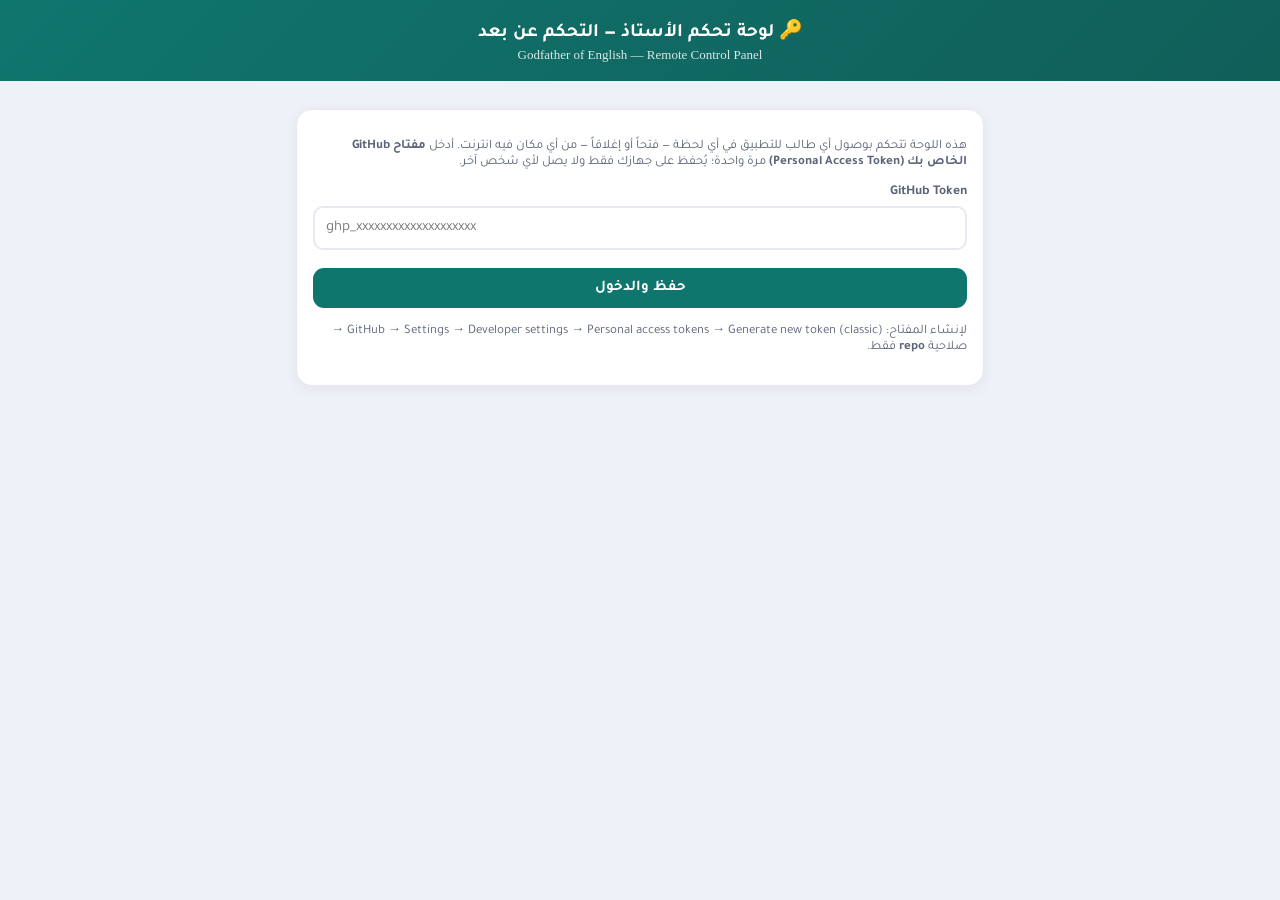
<file: admin/index.html>
<!DOCTYPE html>
<html lang="ar" dir="rtl">
<head>
<meta charset="UTF-8">
<meta name="viewport" content="width=device-width,initial-scale=1">
<title>لوحة تحكم الأستاذ — Godfather of English</title>
<link rel="preconnect" href="https://fonts.googleapis.com">
<link rel="stylesheet" href="https://fonts.googleapis.com/css2?family=Tajawal:wght@400;500;700;800&display=swap">
<style>
  :root{ --brand:#0f766e; --brand-2:#115e59; --bg:#eef1f8; --card:#fff; --line:#e6e9f2; --ink:#171b2e; --ink-soft:#5b6478; --ok:#15895a; --bad:#c0291a; }
  *{box-sizing:border-box}
  body{font-family:"Tajawal",Tahoma,Arial,sans-serif;background:var(--bg);color:var(--ink);margin:0;padding:0;direction:rtl}
  header{background:linear-gradient(135deg,var(--brand),var(--brand-2));color:#fff;padding:18px 16px;text-align:center}
  header h1{margin:0;font-size:19px}
  header div.en{font-family:Georgia,serif;font-size:13px;opacity:.85;margin-top:2px;direction:ltr}
  .wrap{max-width:720px;margin:0 auto;padding:16px}
  .card{background:var(--card);border:1px solid var(--line);border-radius:16px;padding:16px;margin:12px 0;box-shadow:0 3px 14px rgba(0,0,0,.06)}
  label{display:block;font-size:13.5px;font-weight:700;color:var(--ink-soft);margin-bottom:5px}
  input,select{width:100%;padding:11px;border:2px solid var(--line);border-radius:10px;font-size:15px;font-family:inherit}
  input[dir=ltr]{direction:ltr;text-align:left}
  button{background:var(--brand);color:#fff;border:0;border-radius:11px;padding:11px 16px;font-size:15px;font-weight:700;cursor:pointer;font-family:inherit}
  button.ghost{background:transparent;color:var(--brand);border:2px solid var(--brand)}
  button.bad{background:var(--bad)}
  button.ok{background:var(--ok)}
  button:disabled{opacity:.5;cursor:default}
  .row{display:flex;gap:10px;align-items:center;margin:8px 0}
  .row>*{flex:1}
  table{width:100%;border-collapse:collapse;font-size:14px;margin-top:10px}
  th,td{border:1px solid var(--line);padding:8px;text-align:center}
  th{background:var(--brand);color:#fff}
  .badge{padding:3px 10px;border-radius:20px;font-size:12px;font-weight:700;color:#fff}
  .badge.on{background:var(--ok)}
  .badge.off{background:var(--bad)}
  .muted{color:var(--ink-soft);font-size:13px}
  .msg{padding:10px 12px;border-radius:10px;margin:10px 0;font-size:14px}
  .msg.ok{background:#e8f6ef;color:var(--ok)}
  .msg.err{background:#fdeceb;color:var(--bad)}
  .hide{display:none}
</style>
</head>
<body>
<header>
  <h1>🔑 لوحة تحكم الأستاذ — التحكم عن بعد</h1>
  <div class="en">Godfather of English — Remote Control Panel</div>
</header>
<div class="wrap">

  <div class="card" id="auth-card">
    <p class="muted">هذه اللوحة تتحكم بوصول أي طالب للتطبيق في أي لحظة — فتحاً أو إغلاقاً — من أي مكان فيه انترنت.
    أدخل <b>مفتاح GitHub الخاص بك (Personal Access Token)</b> مرة واحدة؛ يُحفظ على جهازك فقط ولا يصل لأي شخص آخر.</p>
    <label>GitHub Token</label>
    <input id="pat" dir="ltr" type="password" placeholder="ghp_xxxxxxxxxxxxxxxxxxxx">
    <div style="height:10px"></div>
    <div class="row"><button id="btn-save-pat">حفظ والدخول</button></div>
    <p class="muted">لإنشاء المفتاح: GitHub → Settings → Developer settings → Personal access tokens → Generate new token (classic) → صلاحية <b>repo</b> فقط.</p>
  </div>

  <div id="app-area" class="hide">
    <div class="card">
      <div class="row">
        <label style="flex:0 0 auto;margin:0">🚨 إغلاق التطبيق على الجميع فوراً</label>
        <select id="global-lock"><option value="false">مفعّل (الجميع يعمل بشكل طبيعي)</option><option value="true">إيقاف كل الطلاب الآن</option></select>
      </div>
      <button id="btn-save-global" class="ok">حفظ</button>
      <div id="msg-global"></div>
    </div>

    <div class="card">
      <h3>➕ إضافة / تعديل وصول طالب</h3>
      <label>الرقم التعريفي للطالب (مثل GF-AB12X)</label>
      <input id="sid" dir="ltr" placeholder="GF-XXXXX">
      <div class="row">
        <div><label>الوصول</label><select id="sid-access"><option value="true">مفتوح</option><option value="false">مغلق</option></select></div>
        <div><label>حتى تاريخ (اختياري)</label><input id="sid-until" type="date"></div>
      </div>
      <label>ملاحظة (تظهر للطالب عند الإغلاق)</label>
      <input id="sid-note" placeholder="مثال: الرجاء تسديد القسط أو التواصل معي">
      <div style="height:10px"></div>
      <button id="btn-save-sid">حفظ</button>
      <div id="msg-sid"></div>
    </div>

    <div class="card">
      <h3>📋 الطلاب المضافون حالياً</h3>
      <table id="tbl"><thead><tr><th>الرقم</th><th>الحالة</th><th>حتى</th><th>حذف</th></tr></thead><tbody></tbody></table>
      <p class="muted" id="empty-note">لا يوجد طلاب مضافون بعد.</p>
    </div>

    <div class="card">
      <button class="ghost" id="btn-refresh">🔄 تحديث من GitHub</button>
      <button class="ghost" id="btn-logout">🚪 خروج (حذف المفتاح من هذا الجهاز)</button>
    </div>
  </div>

</div>

<script>
(function(){
  var OWNER='Ahmadcyper1982', REPO='godfather-english', PATH='remote-config.json', BRANCH='main';
  var API='https://api.github.com/repos/'+OWNER+'/'+REPO+'/contents/'+PATH;
  var $=function(id){return document.getElementById(id);};
  var cfg=null, sha=null;

  function b64encode(str){ return btoa(unescape(encodeURIComponent(str))); }
  function b64decode(str){ return decodeURIComponent(escape(atob(str))); }

  function pat(){ return localStorage.getItem('gf_admin_pat')||''; }

  function api(method, body){
    return fetch(API+'?ref='+BRANCH, {
      method:method||'GET',
      headers:{ 'Authorization':'Bearer '+pat(), 'Accept':'application/vnd.github+json' },
      body: body? JSON.stringify(body): undefined
    });
  }

  function load(){
    return api('GET').then(function(r){
      if(!r.ok) throw new Error('فشل تحميل الملف ('+r.status+'). تحقق من صلاحية المفتاح أو من اسم المستودع.');
      return r.json();
    }).then(function(j){
      sha=j.sha;
      cfg=JSON.parse(b64decode(j.content));
      render();
    });
  }

  function saveCfg(msg){
    cfg.updated=new Date().toISOString();
    var content=b64encode(JSON.stringify(cfg,null,2));
    return fetch(API, {
      method:'PUT',
      headers:{ 'Authorization':'Bearer '+pat(), 'Accept':'application/vnd.github+json' },
      body:JSON.stringify({ message: msg||'تحديث التحكم عن بعد', content:content, sha:sha, branch:BRANCH })
    }).then(function(r){
      if(!r.ok) return r.json().then(function(e){ throw new Error(e.message||'فشل الحفظ'); });
      return r.json();
    }).then(function(j){ sha=j.content.sha; });
  }

  function render(){
    $('global-lock').value = cfg.globalLock? 'true':'false';
    var tb=$('tbl').querySelector('tbody'); tb.innerHTML='';
    var ids=Object.keys(cfg.students||{});
    $('empty-note').classList.toggle('hide', ids.length>0);
    ids.forEach(function(id){
      var e=cfg.students[id];
      var tr=document.createElement('tr');
      var badge = e.access? '<span class="badge on">مفتوح</span>' : '<span class="badge off">مغلق</span>';
      tr.innerHTML='<td dir="ltr">'+id+'</td><td>'+badge+'</td><td>'+(e.until? new Date(e.until).toLocaleDateString('ar-EG'):'—')+'</td><td><button class="bad" data-del="'+id+'">حذف</button></td>';
      tb.appendChild(tr);
    });
    tb.querySelectorAll('[data-del]').forEach(function(b){
      b.onclick=function(){
        var id=this.getAttribute('data-del');
        if(!confirm('حذف الطالب '+id+' من قائمة التحكم؟')) return;
        delete cfg.students[id];
        saveCfg('حذف طالب '+id).then(render);
      };
    });
  }

  $('btn-save-pat').onclick=function(){
    var v=$('pat').value.trim();
    if(!v){ alert('أدخل المفتاح أولاً'); return; }
    localStorage.setItem('gf_admin_pat', v);
    boot();
  };

  $('btn-refresh').onclick=function(){ load(); };
  $('btn-logout').onclick=function(){ localStorage.removeItem('gf_admin_pat'); location.reload(); };

  $('btn-save-global').onclick=function(){
    cfg.globalLock = ($('global-lock').value==='true');
    saveCfg('تحديث الإغلاق الشامل').then(function(){
      $('msg-global').innerHTML='<div class="msg ok">تم الحفظ ✅</div>';
    }).catch(function(e){ $('msg-global').innerHTML='<div class="msg err">'+e.message+'</div>'; });
  };

  $('btn-save-sid').onclick=function(){
    var id=$('sid').value.trim().toUpperCase();
    if(!id){ alert('أدخل الرقم التعريفي للطالب'); return; }
    cfg.students=cfg.students||{};
    var until=$('sid-until').value? new Date($('sid-until').value+'T23:59:59').getTime(): null;
    cfg.students[id]={ access: $('sid-access').value==='true', until: until, note: $('sid-note').value.trim() };
    saveCfg('تحديث وصول '+id).then(function(){
      $('msg-sid').innerHTML='<div class="msg ok">تم الحفظ ✅ — سيرى الطالب التغيير بأول اتصال بالانترنت.</div>';
      $('sid').value=''; $('sid-until').value=''; $('sid-note').value='';
      render();
    }).catch(function(e){ $('msg-sid').innerHTML='<div class="msg err">'+e.message+'</div>'; });
  };

  function boot(){
    if(!pat()){ $('auth-card').classList.remove('hide'); $('app-area').classList.add('hide'); return; }
    $('auth-card').classList.add('hide'); $('app-area').classList.remove('hide');
    load().catch(function(e){ alert(e.message); localStorage.removeItem('gf_admin_pat'); location.reload(); });
  }
  boot();
})();
</script>
</body>
</html>
</file>
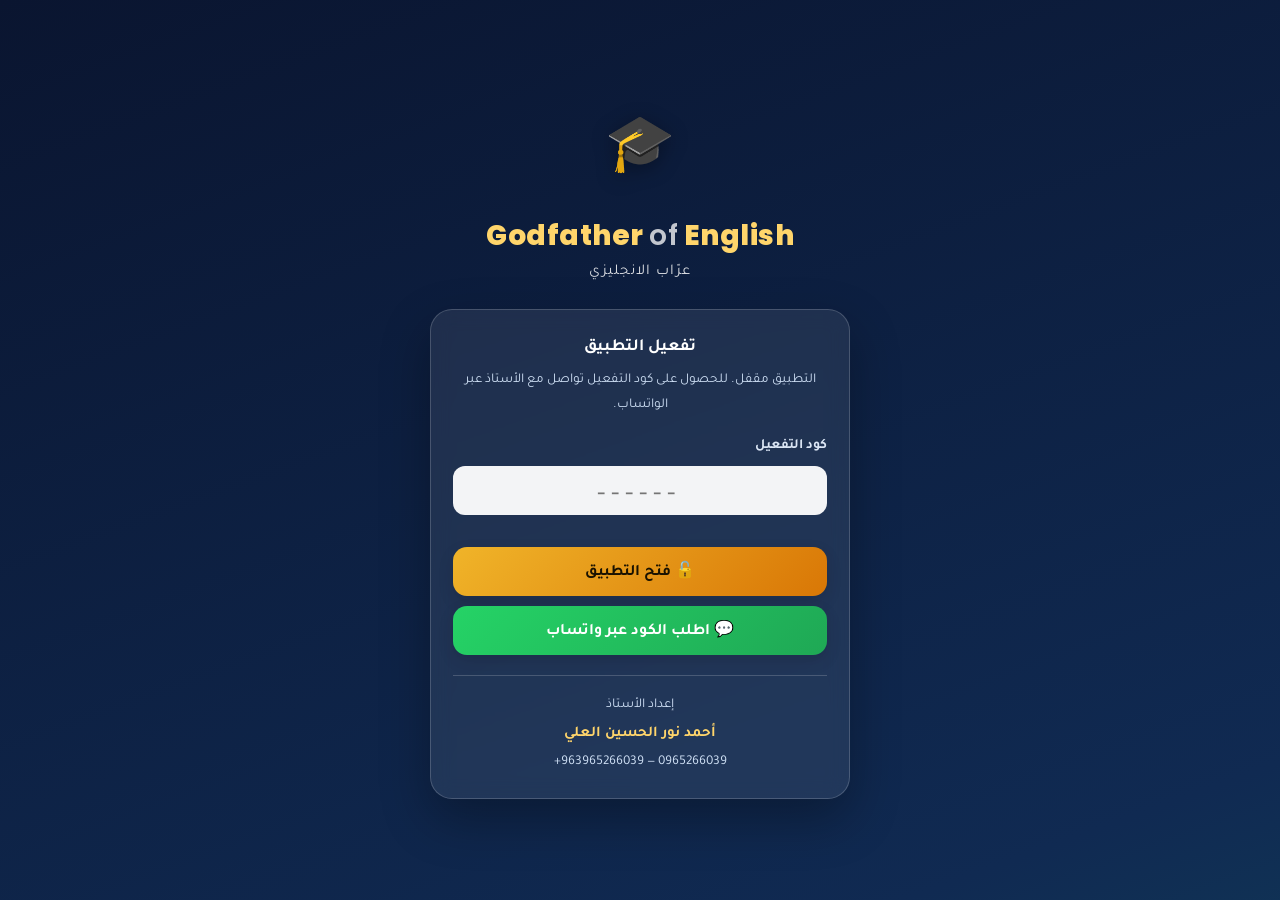
<file: www/index.html>
<!DOCTYPE html>
<html lang="ar" dir="rtl">
<head>
<meta charset="UTF-8">
<meta name="viewport" content="width=device-width,initial-scale=1,viewport-fit=cover,maximum-scale=1">
<meta name="theme-color" content="#0b1a3a">
<title>Godfather of English</title>
<link rel="preconnect" href="https://fonts.googleapis.com">
<link rel="stylesheet" href="https://fonts.googleapis.com/css2?family=Tajawal:wght@400;500;700;800&family=Poppins:wght@600;700;800&display=swap">
<link rel="stylesheet" href="css/app.css">
</head>
<body data-theme="found">

<!-- ================= شاشة القفل ================= -->
<section id="s-lock" class="screen active">
  <div class="lock-screen">
    <div class="brand">
      <div class="logo">🎓</div>
      <h1 class="brand-en">Godfather <span>of</span> English</h1>
      <div class="en-name">عرّاب الانجليزي</div>
    </div>

    <div class="lock-panel">
      <h3 style="margin:0 0 4px;color:#fff;font-size:17px;text-align:center">تفعيل التطبيق</h3>
      <p style="text-align:center;font-size:13.5px;color:#cfe0f5;margin:0 0 14px">
        التطبيق مقفل. للحصول على كود التفعيل تواصل مع الأستاذ عبر الواتساب.
      </p>

      <div class="field">
        <label for="inp-code">كود التفعيل</label>
        <input id="inp-code" class="code-input" type="text" inputmode="numeric" maxlength="8" placeholder="______" autocomplete="off">
      </div>
      <div class="err" id="lock-err"></div>

      <button class="btn accent" id="btn-unlock">🔓 فتح التطبيق</button>
      <div style="height:10px"></div>
      <button class="btn wa" id="btn-wa-code">💬 اطلب الكود عبر واتساب</button>

      <div class="teacher-card">
        إعداد الأستاذ<br>
        <b>أحمد نور الحسين العلي</b><br>
        <span class="num" dir="ltr">0965266039</span> — <span class="num" dir="ltr">+963965266039</span>
      </div>
    </div>
  </div>
</section>

<!-- ================= تسجيل الطالب ================= -->
<section id="s-register" class="screen">
  <div class="topbar"><div class="topbar-row"><h1>أهلاً بك 👋<span class="sub">خطوة أخيرة قبل البدء</span></h1></div></div>
  <div class="wrap">
    <div class="card">
      <h2>بياناتك</h2>
      <p class="muted">هذه البيانات تُستخدم في تقريرك الشهري الذي يصل للأستاذ، وتبقى محفوظة على جهازك فقط.</p>
      <div class="field">
        <label for="inp-name">الاسم الثلاثي</label>
        <input id="inp-name" type="text" placeholder="مثال: محمد أحمد العلي" autocomplete="name">
      </div>
      <div class="field">
        <label for="inp-city">المحافظة / المدرسة (اختياري)</label>
        <input id="inp-city" type="text" placeholder="مثال: حمص — ثانوية ابن خلدون">
      </div>
      <div class="field">
        <label for="inp-branch">صفك الحالي</label>
        <select id="inp-branch">
          <option value="">— اختر —</option>
          <option value="g9">الصف التاسع</option>
          <option value="sci">البكالوريا — الفرع العلمي</option>
          <option value="lit">البكالوريا — الفرع الأدبي</option>
        </select>
      </div>
      <div class="err" id="reg-err"></div>
      <button class="btn" id="btn-register">ابدأ رحلتك 🚀</button>
    </div>
    <div class="card tint">
      <b>مسارك في التطبيق</b>
      <ol class="steps" style="margin-bottom:0">
        <li><b>التأسيس أولاً:</b> تبني الأساس من الصفر — الحروف، الأزمنة، المفردات.</li>
        <li><b>قسمك الدراسي:</b> يُفتح بعد إنهاء التأسيس، ويغطي منهاجك وحدة وحدة.</li>
        <li><b>الكتابة والامتحانات:</b> تتدرّب على المواضيع ونماذج الدورات.</li>
      </ol>
    </div>
  </div>
</section>

<!-- ================= الرئيسية ================= -->
<section id="s-home" class="screen">
  <div class="topbar">
    <div class="topbar-row">
      <h1 id="home-hello">أهلاً<span class="sub">Godfather of English</span></h1>
      <button class="iconbtn" id="btn-teacher" title="لوحة المعلم">🔑</button>
      <button class="iconbtn" id="btn-settings" title="الإعدادات">⚙️</button>
    </div>
  </div>
  <div class="wrap">

    <div class="card">
      <h2>📊 تقدّمك الإجمالي</h2>
      <div class="bar"><i id="home-bar" style="width:0%"></i></div>
      <div class="muted" id="home-bar-txt">لم تبدأ بعد</div>
      <div class="stats">
        <div class="stat"><span class="v" id="st-units">0</span><span class="k">وحدة مُنجزة</span></div>
        <div class="stat"><span class="v" id="st-avg">—</span><span class="k">متوسط الاختبارات</span></div>
        <div class="stat"><span class="v" id="st-days">0</span><span class="k">يوم دراسة</span></div>
      </div>
    </div>

    <div class="sec-title"><span class="ico">📚</span> أقسام التطبيق</div>
    <div class="grid" id="home-grid"></div>

    <div class="sec-title"><span class="ico">📈</span> متابعة الأستاذ</div>
    <div class="card">
      <p style="margin-top:0">في نهاية كل شهر أرسل تقرير أدائك للأستاذ بضغطة واحدة، ليعرف نقاط قوتك وما تحتاج شرحه أكثر.</p>
      <div id="report-due" class="box box-tip hide"><b class="box-title">⏰ حان وقت التقرير الشهري</b>مرّ شهر على آخر تقرير أرسلته. أرسل تقرير هذا الشهر الآن.</div>
      <button class="btn wa" id="btn-send-report">📤 إرسال تقريري الشهري عبر واتساب</button>
      <div class="btn-row">
        <button class="btn ghost sm" id="btn-view-report" style="flex:1">👁️ معاينة التقرير</button>
        <button class="btn ghost sm" id="btn-wa-ask" style="flex:1">💬 اسأل الأستاذ</button>
      </div>
    </div>

    <div class="sec-title"><span class="ico">🎯</span> نقاط تحتاج تقويتها</div>
    <div class="card" id="weak-card"><p class="muted" style="margin:0">ابدأ بحل الاختبارات وسيظهر هنا تحليل دقيق لنقاط ضعفك.</p></div>

    <div class="foot">
      <b>Godfather of English</b><br>
      إعداد الأستاذ: أحمد نور الحسين العلي<br>
      للتواصل: <span class="num" dir="ltr">0965266039</span>
    </div>
  </div>
</section>

<!-- ================= قائمة وحدات قسم ================= -->
<section id="s-section" class="screen">
  <div class="topbar">
    <div class="topbar-row">
      <button class="iconbtn" data-back="s-home">→</button>
      <h1 id="sec-title">القسم<span class="sub" id="sec-sub"></span></h1>
    </div>
  </div>
  <div class="wrap">
    <div class="card">
      <div class="bar"><i id="sec-bar" style="width:0%"></i></div>
      <div class="muted" id="sec-bar-txt"></div>
    </div>
    <div id="sec-list"></div>
    <div class="foot">أ. أحمد نور الحسين العلي — <span class="num" dir="ltr">0965266039</span></div>
  </div>
</section>

<!-- ================= درس / وحدة ================= -->
<section id="s-unit" class="screen">
  <div class="topbar">
    <div class="topbar-row">
      <button class="iconbtn" data-back="s-section">→</button>
      <h1 id="unit-title">الوحدة<span class="sub" id="unit-sub"></span></h1>
    </div>
  </div>
  <div class="wrap">
    <div id="unit-body"></div>
    <div class="card tint center">
      <b>جاهز للاختبار؟</b>
      <p class="muted" style="margin:6px 0 12px">اختبار الوحدة يحدد نسبة إتقانك ويُسجَّل في تقريرك.</p>
      <button class="btn accent" id="btn-start-quiz">📝 ابدأ اختبار الوحدة</button>
    </div>
    <div class="foot">أ. أحمد نور الحسين العلي — <span class="num" dir="ltr">0965266039</span></div>
  </div>
</section>

<!-- ================= الاختبار ================= -->
<section id="s-quiz" class="screen">
  <div class="topbar">
    <div class="topbar-row">
      <button class="iconbtn" id="quiz-exit">→</button>
      <h1 id="quiz-title">اختبار<span class="sub" id="quiz-sub"></span></h1>
    </div>
  </div>
  <div class="wrap">
    <div class="card" style="padding:12px 16px">
      <div class="bar"><i id="quiz-bar" style="width:0%"></i></div>
      <div class="muted" id="quiz-count" style="text-align:center"></div>
    </div>
    <div id="quiz-body"></div>
    <button class="btn" id="btn-quiz-next">التالي ←</button>
    <div class="spacer"></div>
  </div>
</section>

<!-- ================= النتيجة ================= -->
<section id="s-result" class="screen">
  <div class="topbar"><div class="topbar-row"><h1>النتيجة<span class="sub" id="res-sub"></span></h1></div></div>
  <div class="wrap">
    <div class="card result-big">
      <div class="pct" id="res-pct">0%</div>
      <div class="lbl" id="res-lbl"></div>
    </div>
    <div class="card" id="res-detail"></div>
    <div class="btn-row">
      <button class="btn ghost" id="btn-res-review">🔍 مراجعة الأخطاء</button>
      <button class="btn" id="btn-res-back">متابعة ←</button>
    </div>
    <div class="spacer"></div>
  </div>
</section>

<!-- ================= قسم الكتابة ================= -->
<section id="s-write" class="screen">
  <div class="topbar">
    <div class="topbar-row">
      <button class="iconbtn" data-back="s-home">→</button>
      <h1 id="wr-title">تدريب الكتابة<span class="sub" id="wr-sub"></span></h1>
    </div>
  </div>
  <div class="wrap"><div id="wr-body"></div>
    <div class="foot">أ. أحمد نور الحسين العلي — <span class="num" dir="ltr">0965266039</span></div>
  </div>
</section>

<!-- ================= نافذة منبثقة ================= -->
<div class="modal" id="modal">
  <div class="modal-box">
    <h3 id="modal-title">عنوان</h3>
    <div id="modal-body"></div>
    <div style="height:12px"></div>
    <button class="btn ghost" id="modal-close">إغلاق</button>
  </div>
</div>

<script src="data/foundation.js"></script>
<script src="data/grade9.js"></script>
<script src="data/scientific.js"></script>
<script src="data/literary.js"></script>
<script src="data/writing.js"></script>
<script src="data/exams.js"></script>
<script src="js/app.js"></script>
</body>
</html>
</file>
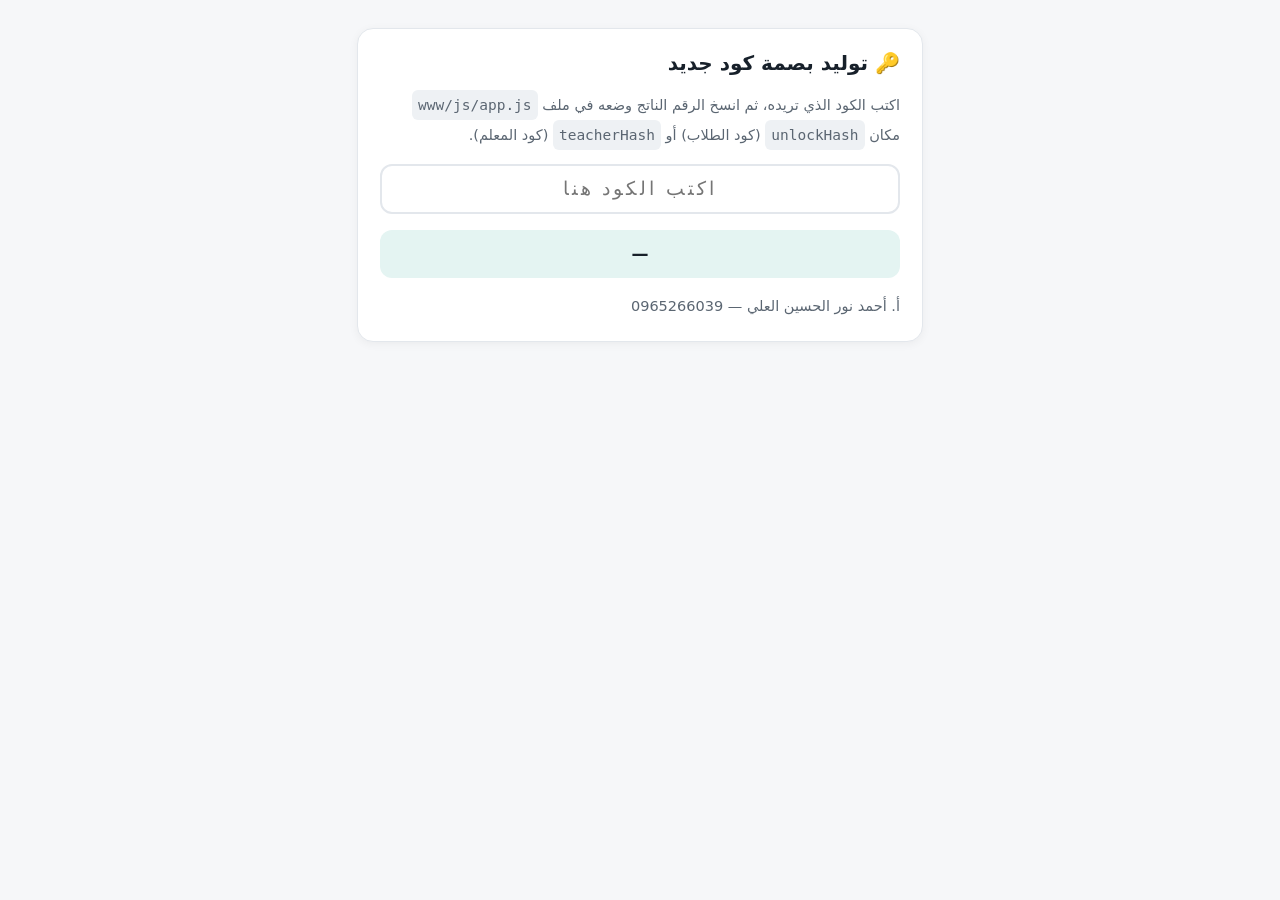
<file: hash.html>
<!doctype html><html lang="ar" dir="rtl"><head><meta charset="utf-8">
<meta name="viewport" content="width=device-width,initial-scale=1"><title>توليد بصمة الكود</title>
<style>body{font-family:system-ui,"Segoe UI",Tahoma,sans-serif;background:#f6f7f9;color:#17202a;margin:0;padding:28px}
.card{max-width:520px;margin:0 auto;background:#fff;border:1px solid #e3e7ec;border-radius:16px;padding:22px;box-shadow:0 2px 10px rgba(0,0,0,.05)}
h1{font-size:20px;margin:0 0 6px}p{color:#5b6672;font-size:14.5px;line-height:1.8}
input{width:100%;padding:12px;font-size:19px;text-align:center;letter-spacing:3px;border:2px solid #e3e7ec;border-radius:12px;box-sizing:border-box}
.out{margin-top:16px;padding:14px;background:#e4f4f2;border-radius:12px;font-size:17px;text-align:center;font-weight:700;direction:ltr}
code{background:#eef1f4;padding:2px 6px;border-radius:6px;direction:ltr;display:inline-block}</style></head><body>
<div class="card">
<h1>🔑 توليد بصمة كود جديد</h1>
<p>اكتب الكود الذي تريده، ثم انسخ الرقم الناتج وضعه في ملف <code>www/js/app.js</code> مكان <code>unlockHash</code> (كود الطلاب) أو <code>teacherHash</code> (كود المعلم).</p>
<input id="c" placeholder="اكتب الكود هنا" autocomplete="off">
<div class="out" id="o">—</div>
<p style="margin-bottom:0">أ. أحمد نور الحسين العلي — <span dir="ltr">0965266039</span></p>
</div>
<script>
function hash(s){var h=5381,i;s=String(s);for(i=0;i<s.length;i++){h=((h<<5)+h+s.charCodeAt(i))>>>0;}return h;}
var c=document.getElementById('c'),o=document.getElementById('o');
c.oninput=function(){var v=c.value.trim();o.textContent=v?hash(v):'—';};
</script></body></html>
</file>
<file: www/css/app.css>
/* ==========================================================
   Godfather of English (عرّاب الانجليزي) — تطبيق تعليم اللغة الإنجليزية
   إعداد الأستاذ أحمد نور الحسين العلي
   ========================================================== */

:root{
  --bg:#eef1f8;
  --card:#ffffff;
  --ink:#171b2e;
  --ink-soft:#5b6478;
  --line:#e6e9f2;
  --ok:#15895a;
  --warn:#b45309;
  --bad:#c0291a;
  --radius:18px;
  --shadow:0 3px 16px rgba(23,27,55,.06);
  --shadow-lg:0 14px 40px rgba(23,27,55,.16);

  /* الهوية الافتراضية (التأسيس) */
  --brand:#0f766e;
  --brand-2:#115e59;
  --brand-ink:#ffffff;
  --accent:#f59e0b;
  --brand-tint:#e6f5f3;
}

/* ===== هويات الأقسام ===== */
body[data-theme="found"]{ --brand:#0f766e; --brand-2:#134e4a; --accent:#f0b429; --brand-tint:#e4f4f2; }
body[data-theme="g9"]   { --brand:#0b3d91; --brand-2:#072a66; --accent:#ff6a00; --brand-tint:#e7eefb; }
body[data-theme="sci"]  { --brand:#7a0000; --brand-2:#4d0000; --accent:#b30000; --brand-tint:#fbeaea; }
body[data-theme="lit"]  { --brand:#14204a; --brand-2:#0a1230; --accent:#d4af37; --brand-tint:#eceffa; }
body[data-theme="write"]{ --brand:#5b21b6; --brand-2:#3f1577; --accent:#f59e0b; --brand-tint:#f0e9fc; }
body[data-theme="exam"] { --brand:#1f2937; --brand-2:#0f172a; --accent:#f97316; --brand-tint:#eceef1; }

*{ box-sizing:border-box; -webkit-tap-highlight-color:transparent; }
html,body{ margin:0; padding:0; }
html{ -webkit-text-size-adjust:100%; }

body{
  font-family:"Tajawal","Noto Naskh Arabic","Segoe UI",Tahoma,Arial,sans-serif;
  background:var(--bg);
  color:var(--ink);
  line-height:1.9;
  font-size:16px;
  direction:rtl;
  overscroll-behavior-y:contain;
  padding-bottom:env(safe-area-inset-bottom);
}

/* ===== عناصر إنجليزية داخل نص عربي ===== */
.en{
  direction:ltr; unicode-bidi:isolate; display:inline-block;
  font-family:"Poppins","Times New Roman",Georgia,serif; font-weight:600; color:#0f172a;
}
.en-blk{
  direction:ltr; unicode-bidi:isolate; display:block; text-align:left;
  font-family:"Poppins","Times New Roman",Georgia,serif; line-height:1.75;
}
.num{ direction:ltr; unicode-bidi:isolate; display:inline-block; }

/* ===== شاشات ===== */
.screen{ display:none; min-height:100vh; }
.screen.active{ display:block; animation:fade .28s cubic-bezier(.2,.8,.2,1); }
@keyframes fade{ from{opacity:0; transform:translateY(10px)} to{opacity:1; transform:none} }

.wrap{ max-width:720px; margin:0 auto; padding:16px; }

/* ===== الترويسة ===== */
.topbar{
  position:sticky; top:0; z-index:40;
  background:linear-gradient(135deg,var(--brand),var(--brand-2) 70%);
  color:#fff; padding:calc(12px + env(safe-area-inset-top)) 14px 12px;
  box-shadow:0 4px 18px rgba(0,0,0,.2);
  backdrop-filter:blur(6px);
}
.topbar-row{ max-width:720px; margin:0 auto; display:flex; align-items:center; gap:10px; }
.topbar h1{ font-size:18px; margin:0; font-weight:700; flex:1; line-height:1.4; }
.topbar .sub{ font-size:12px; opacity:.85; font-weight:400; display:block; margin-top:1px; }
.iconbtn{
  background:rgba(255,255,255,.16); border:0; color:#fff; width:38px; height:38px;
  border-radius:11px; font-size:19px; cursor:pointer; display:grid; place-items:center;
  flex:0 0 auto; transition:background .15s;
}
.iconbtn:active{ background:rgba(255,255,255,.3); }

/* ===== البطاقات ===== */
.card{
  background:var(--card); border:1px solid var(--line); border-radius:var(--radius);
  padding:16px; margin:12px 0; box-shadow:var(--shadow);
  transition:box-shadow .2s;
}
.card.tint{ background:var(--brand-tint); border-color:transparent; }
.card h2{ font-size:17px; margin:0 0 10px; color:var(--brand-2); }
.card h3{ font-size:15px; margin:14px 0 6px; color:var(--brand); }
.card p{ margin:8px 0; }
.card p:last-child{ margin-bottom:0; }

.sec-title{
  display:flex; align-items:center; gap:9px; font-size:16px; font-weight:700;
  color:#fff; background:linear-gradient(90deg,var(--brand),var(--brand-2));
  padding:10px 14px; border-radius:12px; margin:22px 0 10px;
  border-inline-start:6px solid var(--accent);
}
.sec-title .ico{ font-size:18px; }

.muted{ color:var(--ink-soft); font-size:14px; }
.center{ text-align:center; }

/* ===== الأزرار ===== */
.btn{
  display:inline-flex; align-items:center; justify-content:center; gap:8px;
  background:linear-gradient(135deg,var(--brand),var(--brand-2)); color:#fff; border:0; border-radius:14px;
  padding:13px 20px; font-size:16px; font-weight:700; cursor:pointer;
  font-family:inherit; transition:transform .12s, filter .15s, box-shadow .15s; width:100%;
  min-height:48px; box-shadow:0 6px 16px rgba(0,0,0,.12);
}
.btn:active{ transform:scale(.97); filter:brightness(.94); box-shadow:0 2px 8px rgba(0,0,0,.14); }
.btn.ghost{ background:transparent; color:var(--brand); border:2px solid var(--brand); box-shadow:none; }
.btn.accent{ background:linear-gradient(135deg,var(--accent),#d97706); color:#1a1200; }
.btn.wa{ background:linear-gradient(135deg,#25d366,#1fa855); color:#fff; }
.btn.sm{ padding:9px 14px; font-size:14px; width:auto; min-height:40px; border-radius:11px; }
.btn[disabled]{ opacity:.45; pointer-events:none; }
.btn-row{ display:flex; gap:10px; margin-top:12px; }
.btn-row .btn{ flex:1; }

/* ===== الحقول ===== */
.field{ margin:12px 0; }
.field label{ display:block; font-size:14px; font-weight:700; margin-bottom:6px; color:var(--ink-soft); }
input[type=text],input[type=tel],input[type=password],select,textarea{
  width:100%; padding:13px 14px; border:2px solid var(--line); border-radius:12px;
  font-size:16px; font-family:inherit; background:#fff; color:var(--ink);
  transition:border-color .15s;
}
input:focus,select:focus,textarea:focus{ outline:none; border-color:var(--brand); }
textarea{ min-height:130px; line-height:1.8; resize:vertical; }
.code-input{
  text-align:center; letter-spacing:.5em; font-size:24px; font-weight:800;
  direction:ltr; font-family:"Courier New",monospace; padding-inline-start:.5em;
}

/* ===== شبكة الأقسام ===== */
.grid{ display:grid; grid-template-columns:1fr 1fr; gap:12px; }
.tile{
  background:var(--card); border:1px solid var(--line); border-radius:var(--radius);
  padding:18px 14px; text-align:center; cursor:pointer; box-shadow:var(--shadow);
  transition:transform .14s, box-shadow .18s; position:relative; overflow:hidden;
}
.tile:active{ transform:scale(.96); box-shadow:var(--shadow-lg); }
.tile::before{ content:""; position:absolute; inset:0 0 auto 0; height:5px; background:linear-gradient(90deg,var(--tile-c,var(--brand)),var(--accent)); }
.tile .emo{ font-size:34px; display:block; margin-bottom:6px; filter:drop-shadow(0 2px 4px rgba(0,0,0,.12)); }
.tile .nm{ display:block; font-weight:800; font-size:15px; color:var(--ink); line-height:1.35; }
.tile .ds{ display:block; font-size:12px; color:var(--ink-soft); margin-top:4px; }
.tile.locked{ opacity:.55; }
.tile .lockmark{ position:absolute; top:8px; left:8px; font-size:15px; }

/* ===== قائمة الوحدات ===== */
.unit{
  display:flex; align-items:center; gap:12px; background:var(--card);
  border:1px solid var(--line); border-radius:14px; padding:13px 14px; margin:9px 0;
  cursor:pointer; box-shadow:var(--shadow); transition:transform .12s;
}
.unit:active{ transform:scale(.99); }
.unit .n{
  width:38px; height:38px; flex:0 0 auto; border-radius:11px; display:grid; place-items:center;
  background:var(--brand-tint); color:var(--brand-2); font-weight:800; font-size:15px;
}
.unit.done .n{ background:var(--ok); color:#fff; }
.unit .t{ flex:1; min-width:0; }
.unit .t b{ display:block; font-size:15px; }
.unit .t small{ color:var(--ink-soft); font-size:12.5px; display:block; }
.unit .chev{ color:var(--ink-soft); font-size:18px; }
.badge{
  background:var(--ok); color:#fff; font-size:11.5px; padding:3px 9px;
  border-radius:20px; font-weight:700; white-space:nowrap;
}
.badge.gray{ background:#9aa3b2; }
.badge.warn{ background:var(--warn); }
.badge.bad{ background:var(--bad); }

/* ===== الجداول ===== */
.tbl-wrap{ overflow-x:auto; margin:10px -4px; -webkit-overflow-scrolling:touch; }
table{ width:100%; border-collapse:collapse; font-size:14.5px; }
th,td{ border:1px solid var(--line); padding:9px 10px; text-align:right; vertical-align:top; }
th{ background:var(--brand); color:#fff; font-weight:700; font-size:14px; }
tbody tr:nth-child(even){ background:#fafbfd; }

/* ===== صناديق الشرح ===== */
.box{ border-radius:13px; padding:13px 15px; margin:11px 0; border-inline-start:5px solid; font-size:15px; }
.box b{ color:inherit; }
.box-rule { background:#eef6ff; border-color:#1d4ed8; }
.box-tip  { background:#fff7e6; border-color:#d97706; }
.box-warn { background:#fdecec; border-color:#b42318; }
.box-note { background:#f1f5f9; border-color:#64748b; }
.box-ex   { background:#ecfdf5; border-color:#059669; }
.box-title{ display:block; font-weight:800; margin-bottom:5px; }

.vocab-row{ display:flex; gap:10px; padding:9px 0; border-bottom:1px dashed var(--line); align-items:baseline; }
.vocab-row:last-child{ border-bottom:0; }
.vocab-row .w{ flex:0 0 42%; }
.vocab-row .m{ flex:1; color:var(--ink-soft); font-size:14.5px; }

/* ===== شريط التقدم ===== */
.bar{ height:10px; background:var(--line); border-radius:20px; overflow:hidden; margin:7px 0; }
.bar > i{ display:block; height:100%; background:linear-gradient(90deg,var(--brand),var(--accent)); border-radius:20px; transition:width .5s; }

.stats{ display:grid; grid-template-columns:repeat(3,1fr); gap:10px; margin:12px 0; }
.stat{ background:var(--card); border:1px solid var(--line); border-radius:13px; padding:12px 8px; text-align:center; }
.stat .v{ font-size:21px; font-weight:800; color:var(--brand); display:block; }
.stat .k{ font-size:11.5px; color:var(--ink-soft); }

/* ===== الاختبارات ===== */
.q{ background:var(--card); border:1px solid var(--line); border-radius:14px; padding:15px; margin:12px 0; box-shadow:var(--shadow); }
.q .qn{ font-size:12.5px; color:var(--ink-soft); font-weight:700; margin-bottom:6px; }
.q .qt{ font-size:16px; margin-bottom:11px; line-height:1.85; }
.opt{
  display:block; width:100%; text-align:right; background:#fff; border:2px solid var(--line);
  border-radius:12px; padding:12px 14px; margin:7px 0; font-size:15.5px; cursor:pointer;
  font-family:inherit; color:var(--ink); transition:all .15s; min-height:46px;
}
.opt:active{ transform:scale(.99); }
.opt.sel{ border-color:var(--brand); background:var(--brand-tint); }
.opt.right{ border-color:var(--ok); background:#e8f6ef; }
.opt.wrong{ border-color:var(--bad); background:#fdeceb; }
.expl{ margin-top:10px; padding:11px 13px; background:#f1f5f9; border-radius:11px; font-size:14.5px; border-inline-start:4px solid var(--brand); }
.expl b{ color:var(--brand-2); }

/* ===== نتيجة ===== */
.result-big{ text-align:center; padding:26px 16px; }
.result-big .pct{ font-size:58px; font-weight:800; line-height:1; color:var(--brand); }
.result-big .lbl{ font-size:16px; color:var(--ink-soft); margin-top:6px; }
.ring{ width:120px; height:120px; margin:0 auto 10px; }

/* ===== الفوتر ===== */
.foot{
  text-align:center; padding:22px 16px calc(26px + env(safe-area-inset-bottom));
  color:var(--ink-soft); font-size:13px; line-height:2;
}
.foot b{ color:var(--brand-2); }

/* ===== شاشة القفل ===== */
.lock-screen{
  min-height:100vh; display:flex; flex-direction:column; justify-content:center;
  background:linear-gradient(160deg,#0a1530 0%,#102a52 45%,#0f766e 100%);
  background-size:200% 200%;
  animation:bgshift 14s ease infinite;
  color:#fff; padding:26px 20px calc(26px + env(safe-area-inset-bottom));
}
@keyframes bgshift{ 0%{background-position:0% 0%} 50%{background-position:100% 100%} 100%{background-position:0% 0%} }
.lock-screen .brand{ text-align:center; margin-bottom:22px; }
.lock-screen .brand .logo{ font-size:56px; filter:drop-shadow(0 4px 10px rgba(0,0,0,.35)); }
.lock-screen .brand h1.brand-en{
  font-family:"Poppins","Times New Roman",serif; font-size:28px; margin:10px 0 4px;
  color:#ffd56b; letter-spacing:.5px; font-weight:800; direction:ltr; line-height:1.3;
}
.lock-screen .brand h1.brand-en span{ color:#fff; opacity:.75; font-weight:600; }
.lock-screen .brand .en-name{ font-size:15px; opacity:.85; letter-spacing:1px; }
.lock-panel{
  background:rgba(255,255,255,.08); border:1px solid rgba(255,255,255,.18);
  border-radius:22px; padding:22px; backdrop-filter:blur(10px); max-width:420px;
  margin:0 auto; width:100%; box-shadow:0 20px 50px rgba(0,0,0,.3);
}
.lock-panel label{ color:#dbe6f5; }
.lock-panel input{ background:rgba(255,255,255,.95); border-color:transparent; }
.teacher-card{
  text-align:center; margin-top:20px; padding-top:16px; font-size:13.5px;
  border-top:1px solid rgba(255,255,255,.18); color:#cfe0f5; line-height:2;
}
.teacher-card b{ color:#ffd56b; font-size:15px; }
.err{ color:#ffb4ab; font-size:14px; margin-top:9px; text-align:center; min-height:20px; font-weight:700; }

/* ===== شارة المعلم ===== */
.teacher-strip{
  background:var(--brand-2); color:#fff; text-align:center; font-size:12.5px;
  padding:7px 12px; line-height:1.7;
}
.teacher-strip b{ color:var(--accent); }

/* ===== نافذة منبثقة ===== */
.modal{
  position:fixed; inset:0; background:rgba(8,12,24,.62); z-index:100;
  display:none; align-items:flex-end; justify-content:center; padding:0;
}
.modal.open{ display:flex; }
.modal-box{
  background:#fff; border-radius:20px 20px 0 0; padding:20px 18px calc(20px + env(safe-area-inset-bottom));
  width:100%; max-width:560px; max-height:88vh; overflow-y:auto;
  animation:up .22s ease;
}
@keyframes up{ from{transform:translateY(100%)} to{transform:none} }
.modal-box h3{ margin:0 0 10px; color:var(--brand-2); font-size:17px; }

/* ===== متفرقات ===== */
.chips{ display:flex; flex-wrap:wrap; gap:7px; margin:9px 0; }
.chip{
  background:var(--brand-tint); color:var(--brand-2); border-radius:20px;
  padding:5px 12px; font-size:13px; font-weight:700;
}
.chip.out{ background:transparent; border:1.5px solid var(--line); color:var(--ink-soft); }
ul.clean{ margin:8px 0; padding-inline-start:20px; }
ul.clean li{ margin-bottom:7px; }
ol.steps{ margin:8px 0; padding-inline-start:22px; }
ol.steps li{ margin-bottom:9px; }
hr.sep{ border:0; border-top:2px dotted var(--line); margin:20px 0; }
.spacer{ height:14px; }
.hide{ display:none !important; }
@media (max-width:360px){ body{font-size:15px} .grid{grid-template-columns:1fr} }
</file>
